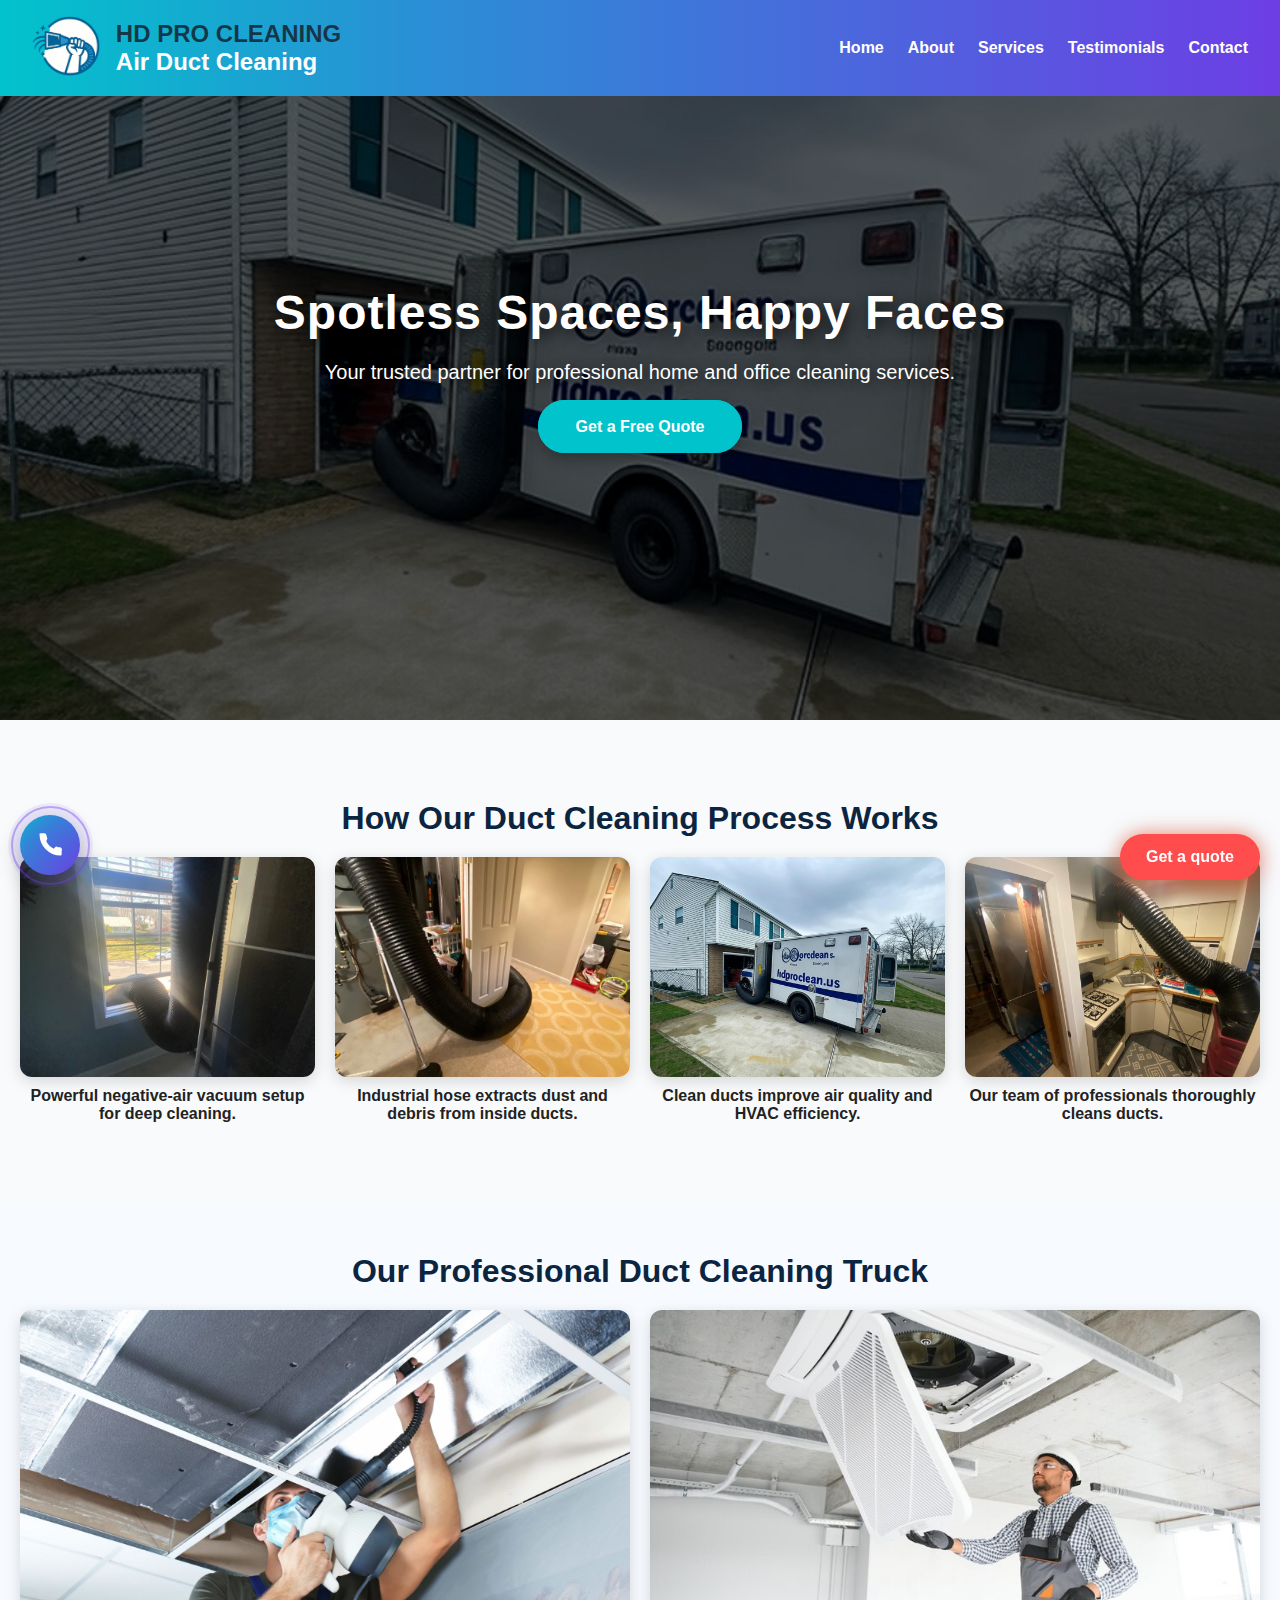
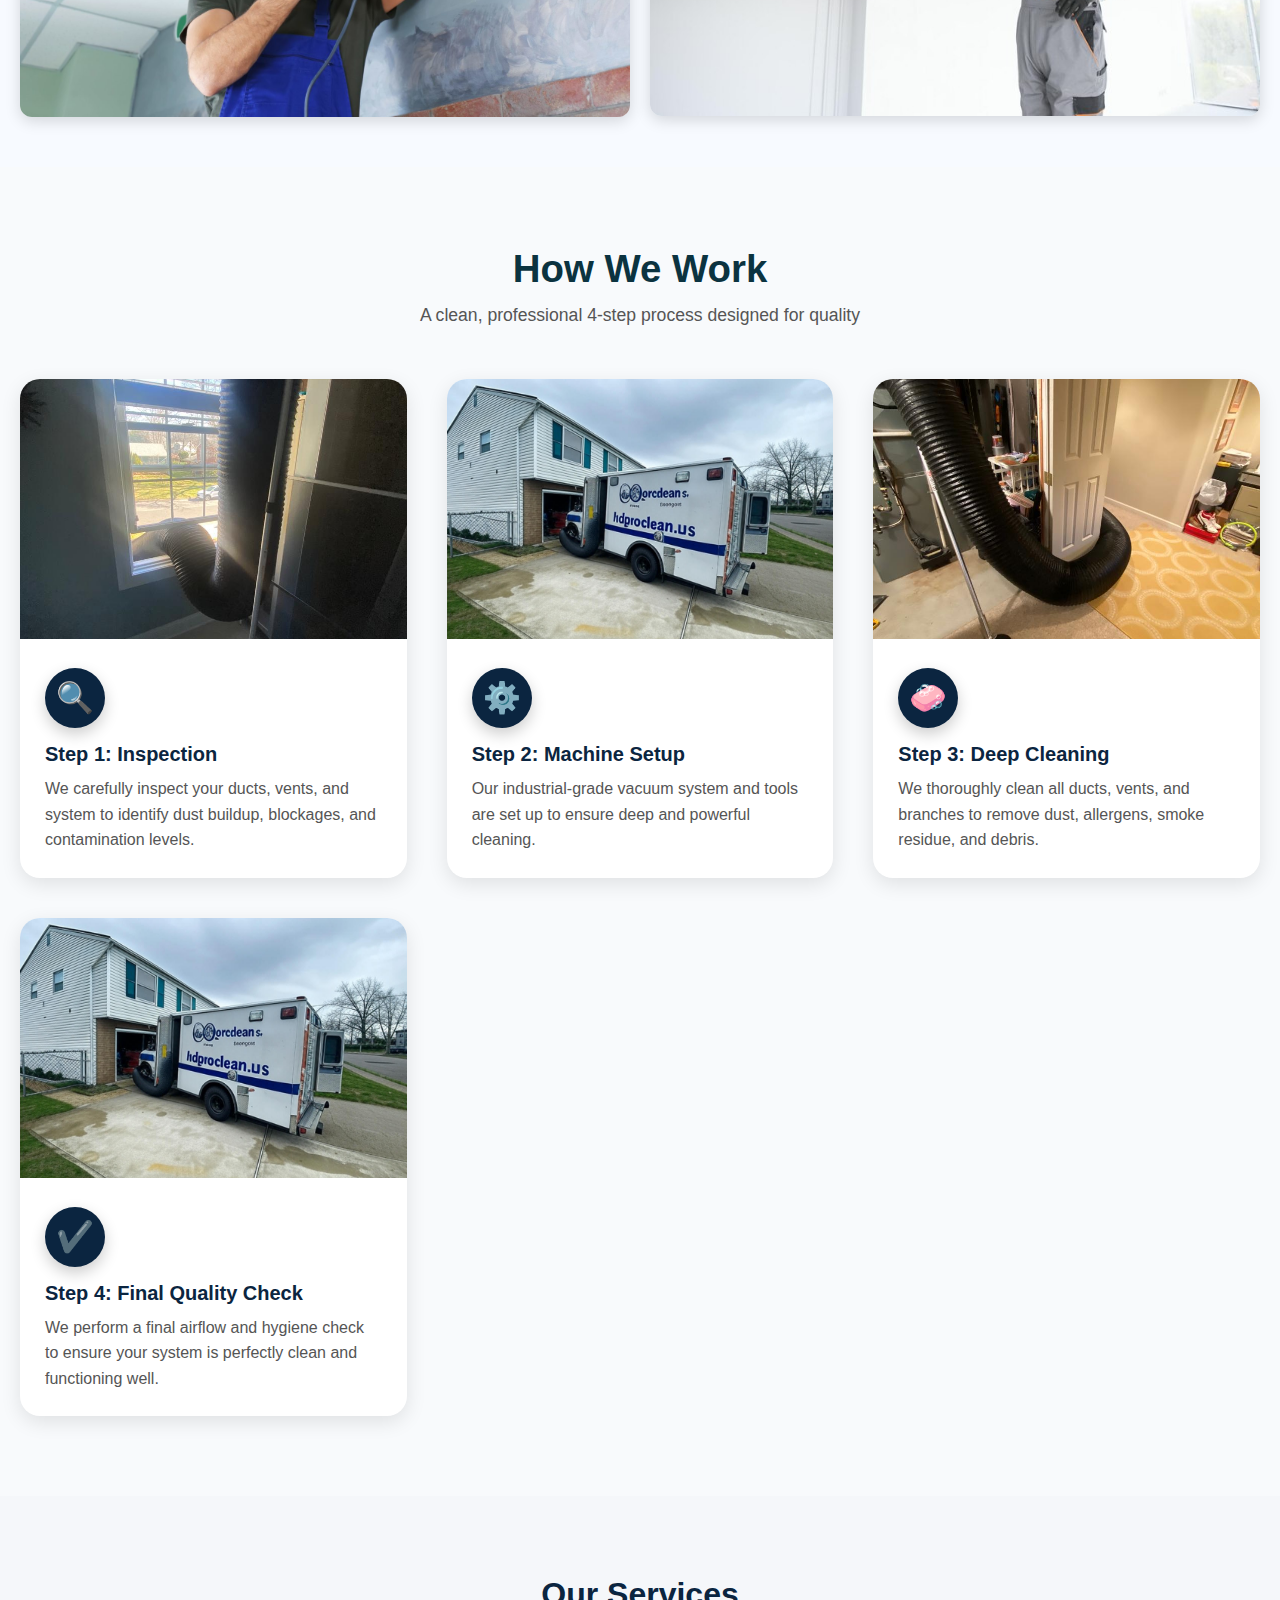
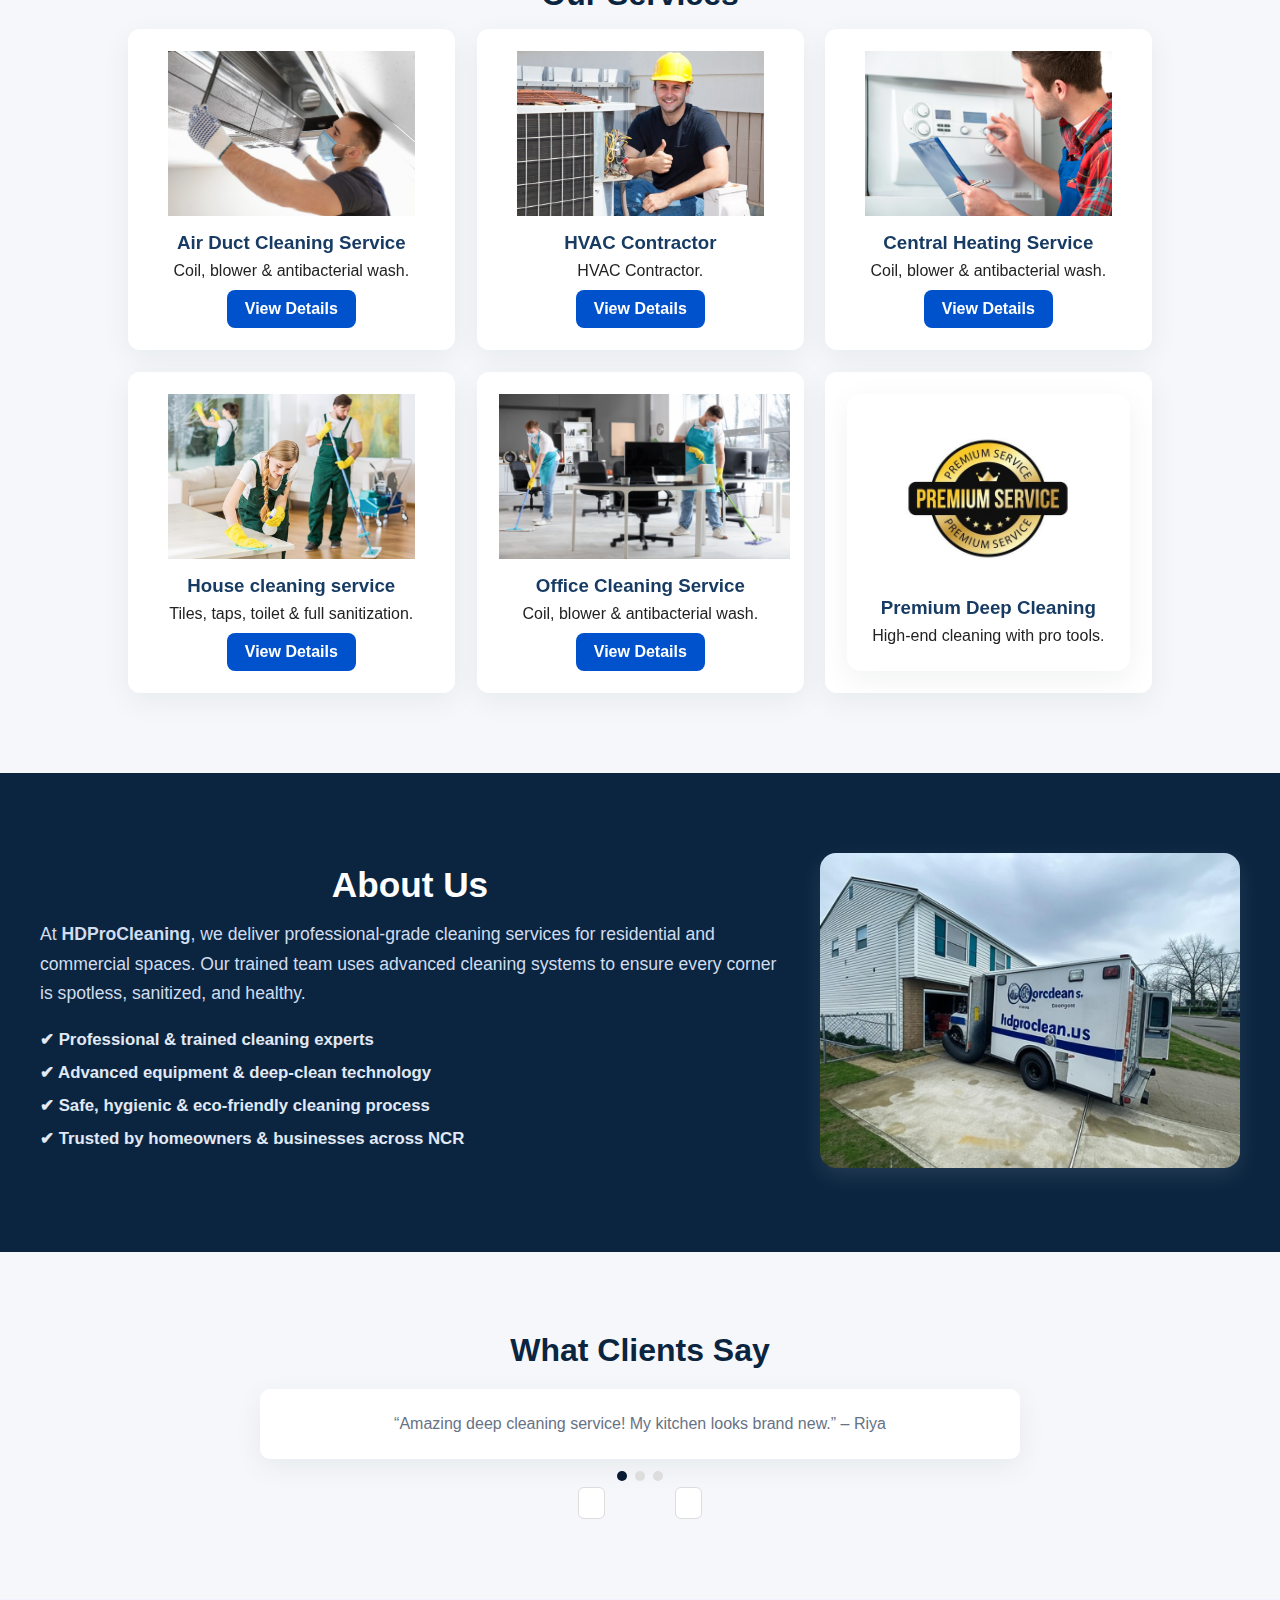
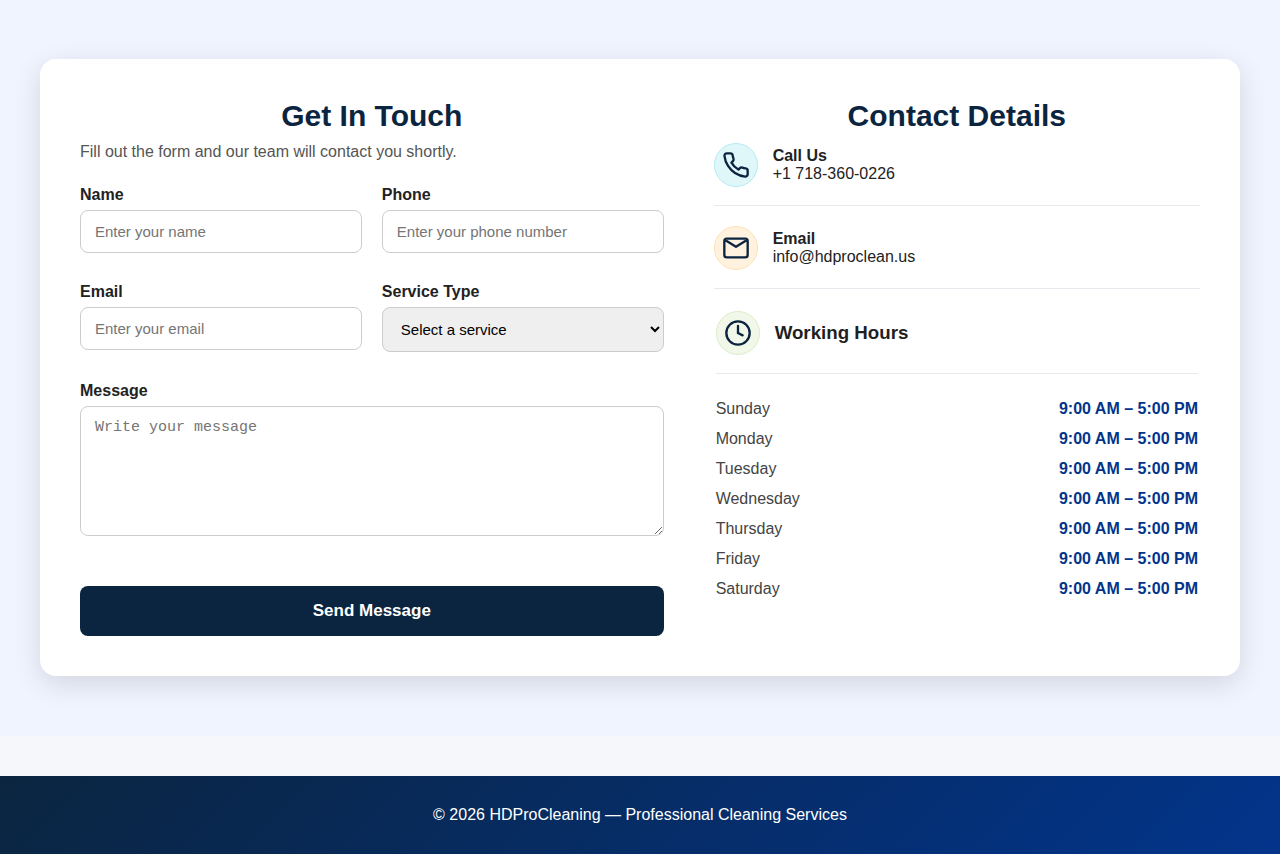
<file: index.html>
<!DOCTYPE html>
<html lang="en">

<head>
    <meta charset="UTF-8" />
    <meta name="viewport" content="width=device-width, initial-scale=1" />
    <meta http-equiv="X-UA-Compatible" content="ie=edge" />

    <title>HD Pro Cleaning — Professional Home & Office Cleaning Services</title>
    <meta name="description"
        content="HD Pro Cleaning provides expert home cleaning, kitchen deep cleaning, bathroom sanitization, office cleaning & AC deep cleaning services." />

    <link rel="manifest" href="/manifest.json">
    <meta name="theme-color" content="#01c3cc">


    <!-- Mobile SEO -->
    <meta name="viewport" content="width=device-width, initial-scale=1.0">

    <!--seo meta tags-->
    <meta name="robots" content="index, follow">
    <meta name="description"
        content="HDProCleaning offers trusted & affordable home cleaning, kitchen cleaning, office cleaning, and deep cleaning services. Book now for a spotless space!">

    <meta name="author" content="HDProCleaning" />
    <meta name="language" content="English">
    <meta name="revisit-after" content="7 days" />
    <meta name="rating" content="General" />
    <meta name="distribution" content="Global" />
    <meta name="google" content="notranslate" />
    <meta property="og:locale" content="en_US" />
    <meta property="og:site_name" content="HDProCleaning" />

    <!--google search engine Tags-->
    <link rel="canonical" href="https://hdproclean.us/" />

    <!--fevicon-->
    <link rel="icon" href="assets/icons/favicon.ico" type="image/x-icon">
    <link rel="apple-touch-icon" sizes="180x180" href="assets/icons/apple-touch-icon.png">
    <link rel="icon" type="image/png" sizes="32x32" href="assets/icons/favicon-32x32.png">
    <link rel="icon" type="image/png" sizes="16x16" href="assets/icons/favicon-16x16.png">
    <link rel="manifest" href="assets/icons/site.webmanifest">

    <!--google verifiacation-->
    <meta name="google-site-verification" content="WDt_8y_5IgOE7JyOP0HiM1KskRcXXgdrF5NeDbAFTu8" />
    <meta name="keywords"
        content="home cleaning, kitchen cleaning, bathroom sanitization, office cleaning, deep cleaning, AC cleaning, professional cleaning services" />
    <meta name="author" content="HDProCleaning" />


    <!-- OG Tags -->
    <meta property="og:title" content="HDProCleaning — Professional Cleaning Services">
    <meta property="og:description"
        content="Trusted & affordable home cleaning, kitchen cleaning, office cleaning, and deep cleaning services.">
    <meta property="og:type" content="website">
    <meta property="og:url" content="https://hdproclean.us/">
    <meta property="og:image" content="https://hdproclean.us/assets/logo/main_logo.png">
    <meta property="og:image:alt" content="HDProCleaning Logo">
    <meta property="og:image:type" content="image/png">
    <meta property="og:image:width" content="1200">
    <meta property="og:image:height" content="630">

    <!-- Twitter Tags -->
    <meta name="twitter:card" content="summary_large_image">
    <meta name="twitter:title" content="HDProCleaning — Professional Cleaning Services">
    <meta name="twitter:description"
        content="Trusted & affordable home cleaning, kitchen cleaning, office cleaning, and deep cleaning services.">
    <meta name="twitter:image" content="https://hdproclean.us/assets/logo/main_logo.png">
    <meta name="twitter:image:alt" content="HDProCleaning Logo">


    <!-- Canonical URL -->
    <link rel="canonical" href="https://hdproclean.us/">

    <!-- Favicon -->
    <link rel="icon" href="assets/icons/favicon.ico" type="image/x-icon">

    <!-- CSS -->
    <link rel="stylesheet" href="assets/css/style.css">
    <link rel="stylesheet" href="assets/css/modal.css">
    <link rel="stylesheet" href="assets/css/dark.css">

    <!-- Local Business schema -->
    <script type="application/ld+json">
    {
      "@context": "https://schema.org",
      "@type": "LocalBusiness",
      "name": "HDProCleaning",
      "image": "https://hdproclean.us/assets/logo/main_logo.png",
      "@id": "https://hdproclean.us/",
      "url": "https://hdproclean.us/",
      "telephone": "+1 718-360-0226",
      "address": {
        "@type": "PostalAddress",
        "streetAddress": "usa",
        "addressLocality": "usa",
        "addressRegion": "Your State",
        "postalCode": "000000",
        "addressCountry": "us"
      },
      "description": "Professional Air Duct Cleaning, HVAC Cleaning, Home Cleaning & Office Cleaning Services.",
      "geo": {
        "@type": "GeoCoordinates",
        "latitude": "0.0000",
        "longitude": "0.0000"
      },
      "openingHours": "Mo-Su 08:00-20:00"
    }
    </script>


    <!-- Icons -->
    <link rel="stylesheet" href="https://cdnjs.cloudflare.com/ajax/libs/font-awesome/6.4.0/css/all.min.css"
        integrity="sha512-iecdLmaskl7CVkqkXNQ/ZH/XLlvWZOJyj7Yy7tcenmpD1ypASozpmT/E0iPtmFIB46ZmdtAc9eNBvH0H/ZpiBw=="
        crossorigin="anonymous" referrerpolicy="no-referrer" />

    <!-- Updated Content Security Policy to allow Font Awesome icons -->
    <meta http-equiv="Content-Security-Policy" content="default-src 'self'; 
                       script-src 'self' 'unsafe-inline' https://cdnjs.cloudflare.com; 
                       style-src 'self' 'unsafe-inline' https://cdnjs.cloudflare.com; 
                       font-src 'self' https://cdnjs.cloudflare.com; 
                       img-src 'self' data:;">

</head>

<body>

    <!-- PRELOADER -->
    <div id="preloader">
        <div class="loader"></div>
    </div>

    <!-- NAVBAR -->
    <nav id="navbar">
        <!-- Left: Logo + Header/Subtext -->
        <div class="logo-header">
            <a href="#home" class="logo">
                <img src="/assets/logo/main_logo.png" alt="HDProCleaning Logo">
            </a>
            <div class="header-text">
                <h1>HD PRO CLEANING</h1>
                <p>Air Duct Cleaning</p>
            </div>
        </div>

        <!-- Navigation Links -->
        <ul class="nav-links">
            <li><a href="#home">Home</a></li>
            <li><a href="#about">About</a></li>
            <li><a href="#services">Services</a></li>
            <li><a href="#testimonials">Testimonials</a></li>
            <li><a href="#contact">Contact</a></li>
        </ul>

        <!-- Mobile Menu Icon -->
        <div id="mobileMenu" aria-label="Open Menu">☰</div>
    </nav>
    <!-- MOBILE NAVIGATION -->



    <!-- HERO -->
    <section id="home" class="hero">
        <div class="hero-content">
            <h1>Spotless Spaces, Happy Faces</h1>
            <p>Your trusted partner for professional home and office cleaning services.</p>
            <a href="#contact" class="hero-btn">Get a Free Quote</a>
            <!---
            <h1>Professional Home & Office Cleaning</h1>
            <p>Fast • Affordable • Trusted</p>-->
        </div>
    </section>

    <!-- HOW WE WORK SECTION -->
    <section class="work-process how-we-work">
        <h2>How Our Duct Cleaning Process Works</h2>

        <div class="work-grid">
            <div class="work-item">
                <img src="/assets/img/IMG-20251123-WA0028.jpg" alt="Duct cleaning setup">
                <p>Powerful negative-air vacuum setup for deep cleaning.</p>
            </div>

            <div class="work-item">
                <img src="/assets/img/IMG-20251123-WA0001.jpg" alt="Duct cleaning hose">
                <p>Industrial hose extracts dust and debris from inside ducts.</p>
            </div>

            <div class="work-item">
                <img src="/assets/img/image.jpg" alt="Clean air ducts">
                <p>Clean ducts improve air quality and HVAC efficiency.</p>
            </div>

            <div class="work-item">
                <img src="/assets/img/IMG-20251123-WA0023.jpg" alt="Duct cleaning">
                <p>Our team of professionals thoroughly cleans ducts.</p>
            </div>
        </div>
    </section>
    <!---
    <section class="how-we-work">
        <div class="step">
            <img src="/assets/img/IMG-20251123-WA0028.jpg" alt="">
            <h3>Step 1: Inspection</h3>
            <p>We inspect ducts thoroughly before cleaning.</p>
        </div>
    
        <div class="step">
            <img src="/assets/img/IMG-20251123-WA0022.jpg" alt="">
            <h3>Step 2: Setup</h3>
            <p>We attach our high-power vacuum system.</p>
        </div>
    
        <div class="step">
            <img src="/assets/img/IMG-20251123-WA0001.jpg" alt="">
            <h3>Step 3: Deep Cleaning</h3>
            <p>We clean all ducts for maximum airflow.</p>
        </div>
    </section> -->

    <!-- SERVICE VEHICLE SECTION -->
    <section class="service-vehicle">
        <h2>Our Professional Duct Cleaning Truck</h2>

        <div class="vehicle-grid">
            <img src="/assets/img/dirt2.jpg" alt="Dirty Ducts Doctors Truck">
            <img src="/assets/img/truck.jpg" alt="Duct cleaning truck side view">
        </div>
    </section>

    <!--- HOW WE WORK SECTION 
    <section class="how-we-work">
        <h2 class="section-title">How We Work</h2>
        <p class="section-subtitle">A simple, transparent and professional cleaning process</p>
    
        <div class="hww-container">
    
            // Step 1 
            <div class="hww-card">
                <img src="/assets/img/IMG-20251123-WA0028.jpg" alt="Inspection">
                <div class="hww-content">
                    <div class="hww-icon">🔍</div>
                    <h3>Step 1: Inspection</h3>
                    <p>We assess your duct system and identify dust, blockage and contamination to ensure the right cleaning
                        process.</p>
                </div>
            </div>
    
            // Step 2 
            <div class="hww-card">
                <img src="/assets/img/IMG-20251123-WA0022.jpg" alt="Setup">
                <div class="hww-content">
                    <div class="hww-icon">⚙️</div>
                    <h3>Step 2: Machine Setup</h3>
                    <p>Our high-powered vacuum and agitation tools are connected to the ducts for a deep and thorough
                        cleaning.</p>
                </div>
            </div>
    
            // Step 3 
            <div class="hww-card">
                <img src="/assets/img/IMG-20251123-WA0001.jpg" alt="Cleaning">
                <div class="hww-content">
                    <div class="hww-icon">🧼</div>
                    <h3>Step 3: Complete Duct Cleaning</h3>
                    <p>We remove dust, allergens and debris from every corner of your ducts to improve airflow and air
                        quality.</p>
                </div>
            </div>
    
        </div>
    </section> -->

    <!--how we work premium -->
    <section class="premium-hww">
        <h2 class="section-title">How We Work</h2>
        <p class="section-subtitle">A clean, professional 4-step process designed for quality</p>

        <div class="hww-container">

            <!-- Step 1 -->
            <div class="hww-card">
                <img src="/assets/img/IMG-20251123-WA0028.jpg" alt="Inspection">
                <div class="hww-content">
                    <div class="hww-icon-circle">🔍</div>
                    <h3>Step 1: Inspection</h3>
                    <p>We carefully inspect your ducts, vents, and system to identify dust buildup, blockages, and
                        contamination levels.</p>
                </div>
            </div>

            <!-- Step 2 -->
            <div class="hww-card">
                <img src="/assets/img/image.jpg" alt="Setup">
                <div class="hww-content">
                    <div class="hww-icon-circle">⚙️</div>
                    <h3>Step 2: Machine Setup</h3>
                    <p>Our industrial-grade vacuum system and tools are set up to ensure deep and powerful cleaning.</p>
                </div>
            </div>

            <!-- Step 3 -->
            <div class="hww-card">
                <img src="/assets/img/IMG-20251123-WA0001.jpg" alt="Deep Clean">
                <div class="hww-content">
                    <div class="hww-icon-circle">🧼</div>
                    <h3>Step 3: Deep Cleaning</h3>
                    <p>We thoroughly clean all ducts, vents, and branches to remove dust, allergens, smoke residue, and
                        debris.</p>
                </div>
            </div>

            <!-- Step 4 -->
            <div class="hww-card">
                <img src="/assets/img/image.jpg" alt="Final Check">
                <div class="hww-content">
                    <div class="hww-icon-circle">✔️</div>
                    <h3>Step 4: Final Quality Check</h3>
                    <p>We perform a final airflow and hygiene check to ensure your system is perfectly clean and
                        functioning
                        well.</p>
                </div>
            </div>

        </div>
    </section>


    <!-- SERVICES -->
    <section id="services" class="section">
        <h2>Our Services</h2>
        <div class="service-container">

            <!-- SERVICE CARD -->
            <div class="service-card">
                <img loading="lazy" src="/assets/img/air-duct-cleaning.jpg" alt="Air Duct Cleaning Service">
                <h3>Air Duct Cleaning Service</h3>
                <p>Coil, blower & antibacterial wash.</p>
                <button class="view-details" data-title="Air Duct Cleaning Service"
                    data-desc="Air duct cleaning includes coil cleaning, blower wash, antibacterial treatment, and drain cleaning.">
                    View Details
                </button>
            </div>

            <div class="service-card">
                <img loading="lazy" src="/assets/img/hvac-contractor.jpg" alt="HVAC Contractor">
                <h3>HVAC Contractor</h3>
                <p>HVAC Contractor.</p>
                <button class="view-details" data-title="HVAC Contractor"
                    data-desc="HVAC Contractor. Includes coil cleaning, blower wash, antibacterial treatment, and drain cleaning.">
                    View Details
                </button>
            </div>

            <div class="service-card">
                <img loading="lazy" src="/assets/img/central-heating-service.webp" alt="Central Heating Service">
                <h3>Central Heating Service</h3>
                <p>Coil, blower & antibacterial wash.</p>
                <button class="view-details" data-title="Central Heating Service"
                    data-desc="Includes dusting, vacuuming, mopping, and sanitization of workspaces and common areas.">
                    View Details
                </button>
            </div>

            <div class="service-card">
                <img loading="lazy" src="/assets/img/house-cleaning-service.jpg" alt="House Cleaning Service">
                <h3>House cleaning service</h3>
                <p>Tiles, taps, toilet & full sanitization.</p>
                <button class="view-details" data-title="House Cleaning Service"
                    data-desc="Includes tiles scrubbing, taps polishing, toilet sanitization, and full bathroom cleaning.">
                    View Details
                </button>
            </div>

            <div class="service-card">
                <img loading="lazy" src="/assets/img/office-cleaning-service.jpg" alt="Office Cleaning Service">
                <h3>Office Cleaning Service</h3>
                <p>Coil, blower & antibacterial wash.</p>
                <button class="view-details" data-title="Office Cleaning Service"
                    data-desc="Includes dusting, vacuuming, mopping, and sanitization of workspaces and common areas.">
                    View Details
                </button>
            </div>

            <!-- PREMIUM SERVICE CARD -->

            <div class="service-card premium-card">
                <div class="flip-inner">
                    <div class="flip-front">
                        <img src="/assets/img/premium.jpg" alt="">
                        <h3>Premium Deep Cleaning</h3>
                        <p>High-end cleaning with pro tools.</p>
                    </div>

                    <div class="flip-back">
                        <h3>Premium Deep Cleaning</h3>
                        <p>Includes full AC dismantle & jet wash.</p>
                        <button class="view-details" data-open-modal>Book Now</button>
                    </div>
                </div>
            </div>


        </div>
    </section>

    <!-- ABOUT -->
    <section id="about" class="about-section dark-about">
        <div class="about-container">

            <div class="about-content">
                <h2>About Us</h2>
                <p>
                    At <strong>HDProCleaning</strong>, we deliver professional-grade cleaning services for
                    residential and commercial spaces. Our trained team uses advanced cleaning
                    systems to ensure every corner is spotless, sanitized, and healthy.
                </p>

                <ul class="about-points">
                    <li>✔ Professional & trained cleaning experts</li>
                    <li>✔ Advanced equipment & deep-clean technology</li>
                    <li>✔ Safe, hygienic & eco-friendly cleaning process</li>
                    <li>✔ Trusted by homeowners & businesses across NCR</li>
                </ul>
            </div>

            <div class="about-image">
                <img src="/assets/img/image.jpg" alt="HDProCleaning Service Vehicle">
            </div>

        </div>
    </section>

    <!-- TESTIMONIALS -->
    <section id="testimonials" class="section">
        <h2>What Clients Say</h2>

        <div class="testimonial-wrap">
            <div class="testimonial-slider" id="testimonialSlider">
                <div class="slide active">“Amazing deep cleaning service! My kitchen looks brand new.” – Riya</div>
                <div class="slide">“Professional team, on time, and perfect work.” – Sameer</div>
                <div class="slide">“Affordable & high quality service. Highly recommended!” – Neha</div>
            </div>

            <div class="testimonial-controls">
                <button id="prevTest">‹</button>
                <div id="dots" class="dots"></div>
                <button id="nextTest">›</button>
            </div>
        </div>
    </section>

    <!-- CLIENTS 
    <section id="clients" class="section">
        <h2>Our Clients</h2>

        <div class="logo-carousel">
            <div class="logo-track">
                <img loading="lazy" src="assets/img/logo1.png" alt="Client Logo">
                <img loading="lazy" src="assets/img/logo2.png" alt="Client Logo">
                <img loading="lazy" src="assets/img/logo3.png" alt="Client Logo">
                <img loading="lazy" src="assets/img/logo4.png" alt="Client Logo">
                <img loading="lazy" src="assets/img/logo5.png" alt="Client Logo">
            </div>
        </div>
    </section>-->

    <!--form secion -->
    <section id="contact" class="contact-section light">
        <div class="contact-wrapper">

            <!-- Left: Form -->
            <div class="contact-form" id="contact">
                <h2>Get In Touch</h2>
                <p>Fill out the form and our team will contact you shortly.</p>

                <form method="POST" id="contactForm" action="/backened/config/db.php">
                    <input type="hidden" name="form_type" value="contact">

                    <!-- Row 1: Name + Phone -->
                    <div class="row-2">
                        <div class="input-group">
                            <label>Name</label>
                            <input type="text" name="name" placeholder="Enter your name" required>
                        </div>

                        <div class="input-group">
                            <label>Phone</label>
                            <input type="text" name="phone" placeholder="Enter your phone number" required>
                        </div>
                    </div>

                    <!-- Row 2: Email + Service -->
                    <div class="row-2">
                        <div class="input-group">
                            <label>Email</label>
                            <input type="email" name="email" placeholder="Enter your email">
                        </div>

                        <div class="input-group">
                            <label>Service Type</label>
                            <select name="serviceType" required>
                                <option value="">Select a service</option>
                                <option>Air Duct Cleaning</option>
                                <option>HVAC Service</option>
                                <option>Central Heating Service</option>
                                <option>House Cleaning Service</option>
                                <option>Office Cleaning Service</option>
                                <option>Others</option>
                            </select>
                        </div>
                    </div>

                    <!-- Message -->
                    <div class="input-group full">
                        <label>Message</label>
                        <textarea name="message" placeholder="Write your message"></textarea>
                    </div>

                    <button type="submit" class="submit-btn" id="contactSubmitBtn">
                        <span class="btn-text">Send Message</span>
                        <span class="btn-loader"></span>
                    </button>
                    <div id="contactSuccessMessage" class="success-msg"></div>
                </form>
            </div>


            <!-- Right: Contact Details -->
            <div class="contact-info">
                <h2>Contact Details</h2>

                <div class="info-box call">
                    <div class="icon-circle">
                        <svg viewBox="0 0 24 24" class="icon-svg">
                            <path d="M22 16.92v3a2 2 0 0 1-2.18 2 
                                     19.86 19.86 0 0 1-8.63-3.07 
                                     19.5 19.5 0 0 1-6-6 
                                     19.86 19.86 0 0 1-3.07-8.67 
                                     A2 2 0 0 1 4.15 2h3a2 2 0 0 1 2 
                                     1.72 12.53 12.53 0 0 0 .7 2.81 
                                     2 2 0 0 1-.45 2.11L8.09 9.91
                                     a16 16 0 0 0 6 6l1.27-1.27
                                     a2 2 0 0 1 2.11-.45 
                                     12.53 12.53 0 0 0 2.81.7 
                                     A2 2 0 0 1 22 16.92z" fill="none" stroke="currentColor" stroke-width="2"
                                stroke-linecap="round" stroke-linejoin="round" />
                        </svg>
                    </div>
                    <div>
                        <h4>Call Us</h4>
                        <p>+1 718-360-0226</p>
                    </div>
                </div>


                <div class="info-box email">
                    <div class="icon-circle">
                        <svg viewBox="0 0 24 24" class="icon-svg">
                            <path d="M20 4H4a2 2 0 0 0-2 2v12a2 2 0 0 0 2 
                                     2h16a2 2 0 0 0 2-2V6a2 2 0 0 0-2-2zm0 
                                     2l-8 5-8-5" fill="none" stroke="currentColor" stroke-width="2"
                                stroke-linecap="round" stroke-linejoin="round" />
                        </svg>
                    </div>
                    <div>
                        <h4>Email</h4>
                        <p>info@hdproclean.us</p>
                    </div>
                </div>

                <!-- Working Hours -->
                <div id="info-box" class="hours-section">
                    <div class="info-box">
                        <div class="icon-circle">
                            <svg viewBox="0 0 24 24" class="icon-svg">
                                <circle cx="12" cy="12" r="10" fill="none" stroke="currentColor" stroke-width="2" />
                                <line x1="12" y1="6" x2="12" y2="12" stroke="currentColor" stroke-width="2"
                                    stroke-linecap="round" />
                                <line x1="12" y1="12" x2="16" y2="14" stroke="currentColor" stroke-width="2"
                                    stroke-linecap="round" />
                            </svg>
                        </div>

                        <h3>Working Hours</h3>
                    </div>

                    <div class="hours-box">
                        <ul>
                            <li><span>Sunday</span><strong>9:00 AM – 5:00 PM</strong></li>
                            <li><span>Monday</span><strong>9:00 AM – 5:00 PM</strong></li>
                            <li><span>Tuesday</span><strong>9:00 AM – 5:00 PM</strong></li>
                            <li><span>Wednesday</span><strong>9:00 AM – 5:00 PM</strong></li>
                            <li><span>Thursday</span><strong>9:00 AM – 5:00 PM</strong></li>
                            <li><span>Friday</span><strong>9:00 AM – 5:00 PM</strong></li>
                            <li><span>Saturday</span><strong>9:00 AM – 5:00 PM</strong></li>
                        </ul>
                        <!-- Call Us 
                        <div class="hours-contact">
                            <p><strong>Call Us:</strong></p>
                            <a href="tel:+17183600226" class="phone-number">+1 718-360-0226</a>
                        </div>-->
                    </div>
                </div>
            </div>
        </div>
    </section>

    <!-- FOOTER -->
    <footer class="site-footer">
        <p>© <span id="year"></span> HDProCleaning — Professional Cleaning Services</p>
    </footer>


    <!-- BOOK NOW BUTTON -->
    <a href="#contact" id="contact" class="book-now">Get a quote</a>

    <!-- CALL BUTTON -->
    <a href="tel:+1 718-360-0226" class="floating-call" aria-label="Call Us">
        <svg viewBox="0 0 24 24" class="call-icon">
            <path
                d="M22 17v3a1 1 0 0 1-1.1 1A18 18 0 0 1 3 3.1 1 1 0 0 1 4 2h3a2 2 0 0 1 2 1.7c.1.8.3 1.6.6 2.3a1 1 0 0 1-.2 1.2L8.8 8.8a14 14 0 0 0 6.4 6.4l1.6-1.6a1 1 0 0 1 1.2-.2c.7.3 1.5.5 2.3.6A2 2 0 0 1 22 17z" />
        </svg>
    </a>


    <!-- SERVICE MODAL (Single modal reused for all cards) -->
    <div id="serviceModal" class="modal">
        <div class="modal-content">
            <span class="modal-close">&times;</span>
            <h2 id="modalTitle"></h2>
            <p id="modalDesc"></p>
            <a href="#" class="modal-btn">Book This Service</a>
        </div>
    </div>

    <!-- BOOKING POPUP -->
    <div id="bookingPopup" class="popup-overlay">
        <div class="popup-box">
            <span class="popup-close" id="closeBooking">&times;</span>
            <h2>Book a Service</h2>
            <form id="bookingForm" method="POST">
                <input type="hidden" name="form_type" value="booking">

                <div class="form-group">
                    <label for="serviceType">Service Type</label>
                    <input type="text" id="serviceType" name="serviceType" readonly required>
                </div>
                <div class="form-group">
                    <label for="name">Your Name</label>
                    <input type="text" id="name" name="name" placeholder="Enter your name" required>
                </div>
                <div class="form-group">
                    <label for="phone">Phone Number</label>
                    <input type="text" id="phone" name="phone" placeholder="Enter phone number" required>
                </div>
                <div class="form-group">
                    <label for="email">Email (Optional)</label>
                    <input type="email" id="email" name="email" placeholder="Enter email">
                </div>
                <div class="form-group">
                    <label for="message">Additional Details</label>
                    <textarea id="message" name="message" placeholder="Service details..." rows="4"></textarea>
                </div>
                <button type="submit" class="popup-btn" id="bookingSubmitBtn">
                    <span class="btn-text">Confirm Booking</span>
                    <span class="btn-loader"></span>
                </button>

            </form>
        </div>
    </div>


    <!-- SUCCESS POPUP -->
    <div id="successPopup" class="success-overlay">
        <div class="success-box">
            <div class="success-icon">✔</div>
            <h3>Booking Successful!</h3>
            <p>We will contact you shortly.</p>
        </div>
    </div>

    <!-- JS -->

    <!-- Then load custom script -->
    <script src="assets/js/main.js"></script>
    <script src="assets/js/modal.js"></script>
    <script src="assets/js/form_select.js"></script>


</body>

</html>
</file>
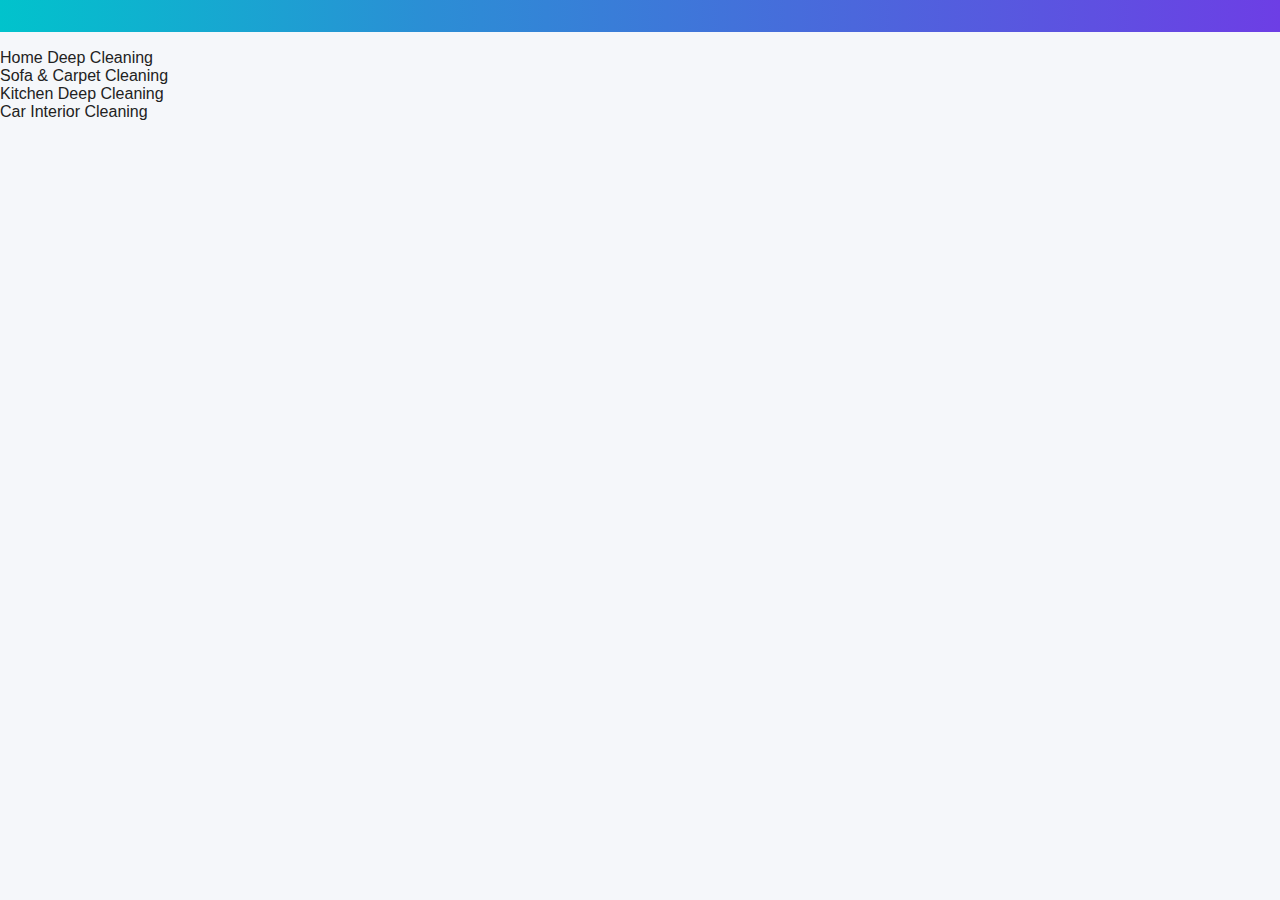
<file: services.html>
<!DOCTYPE html>
<html lang="en">

<head>
    <meta charset="UTF-8">
    <meta name="viewport" content="width=device-width, initial-scale=1.0">
    <title>Services — HDProClean</title>
    <link rel="stylesheet" href="assets/css/style.css">
</head>

<body>

    <div id="navbar"></div>

    <section class="page">
        <h2>Our Services</h2>
        <ul class="service-list">
            <li>Home Deep Cleaning</li>
            <li>Sofa & Carpet Cleaning</li>
            <li>Kitchen Deep Cleaning</li>
            <li>Car Interior Cleaning</li>
        </ul>
    </section>

    <div id="footer"></div>

    <script src="assets/js/main.js"></script>
</body>

</html>
</file>
<file: assets/css/modal.css>
/* POPUPS & MODAL BASE */
.modal,
.popup-overlay,
.success-overlay {
    display: none;
    position: fixed;
    inset: 0;
    background: rgba(0, 0, 0, 0.65);
    justify-content: center;
    align-items: center;
    z-index: 999999;
    opacity: 0;
    pointer-events: none;
    transition: opacity 0.3s ease;
}

.modal.show,
.popup-overlay.show,
.success-overlay.show {
    display: flex;
    opacity: 1;
    pointer-events: auto;
}

/* SERVICE MODAL: zoom + fade */
.modal-content {
    background: #fff;
    padding: 2rem;
    border-radius: 12px;
    max-width: 450px;
    width: 90%;
    text-align: center;
    position: relative;
    transform: scale(0.8);
    opacity: 0;
    transition: transform 0.3s ease, opacity 0.3s ease;
}

.modal.show .modal-content {
    transform: scale(1);
    opacity: 1;
}

/* BOOKING POPUP: slide-in from bottom + fade */
.popup-box {
    background: #fff;
    padding: 2rem;
    border-radius: 12px;
    max-width: 500px;
    width: 90%;
    text-align: left;
    position: relative;
    box-shadow: 0 10px 25px rgba(0, 0, 0, 0.2);
    transform: translateY(50px);
    /* start below */
    opacity: 0;
    transition: transform 0.4s ease, opacity 0.4s ease;
}

.popup-overlay.show .popup-box {
    transform: translateY(0);
    opacity: 1;
}

/* SUCCESS POPUP: slide-in from top + fade */
.success-box {
    background: #fff;
    padding: 2rem;
    border-radius: 12px;
    max-width: 400px;
    width: 90%;
    text-align: center;
    position: relative;
    transform: translateY(-50px);
    /* start above */
    opacity: 0;
    transition: transform 0.4s ease, opacity 0.4s ease;
}

.success-overlay.show .success-box {
    transform: translateY(0);
    opacity: 1;
}

/* Close buttons */
.modal-close,
.popup-close {
    position: absolute;
    top: 12px;
    right: 15px;
    font-size: 28px;
    cursor: pointer;
}

/* Headings */
h2 {
    text-align: center;
    margin-bottom: 1rem;
    color: #0b2540;
}

/* Form styling */
.form-group {
    margin-bottom: 1rem;
}

.form-group label {
    display: block;
    margin-bottom: 0.3rem;
    font-weight: 600;
    color: #333;
}

.form-group input,
.form-group textarea {
    width: 100%;
    padding: 0.6rem 0.8rem;
    border: 1px solid #ccc;
    border-radius: 8px;
    font-size: 0.95rem;
    transition: border 0.3s ease, box-shadow 0.3s ease;
}

.form-group input:focus,
.form-group textarea:focus {
    outline: none;
    border-color: #0b2540;
    box-shadow: 0 0 5px rgba(11, 37, 64, 0.3);
}

/* Buttons */
.modal-btn,
.popup-btn,
button {
    display: inline-block;
    margin-top: 1rem;
    padding: 0.7rem 1.5rem;
    background: #0b2540;
    color: #fff;
    border-radius: 8px;
    border: none;
    font-size: 1rem;
    cursor: pointer;
    text-decoration: none;
    transition: all 0.3s ease;
}

.modal-btn:hover,
.popup-btn:hover,
button:hover {
    background: #09203a;
}

/* Success icon */
.success-icon {
    font-size: 40px;
    color: green;
    margin-bottom: 1rem;
}

/* Scroll lock */
body.popup-open {
    overflow: hidden;
}
/* Button with loading spinner */

.popup-btn {
    position: relative;
    display: inline-flex;
    align-items: center;
    justify-content: center;
    gap: 8px;
    transition: 0.3s ease;
}

.btn-loader {
    display: none;
    width: 18px;
    height: 18px;
    border: 3px solid #fff;
    border-top-color: transparent;
    border-radius: 50%;
    animation: spin 0.8s linear infinite;
}

.loading .btn-text {
    opacity: 0;
}

.loading .btn-loader {
    display: inline-block;
}

@keyframes spin {
    from {
        transform: rotate(0deg);
    }

    to {
        transform: rotate(360deg);
    }
}
</file>
<file: assets/css/dark.css>
.dark-about {
    background: #0b2540;
    /* your dark theme color */
    color: #d7e3f4;
    padding: 80px 20px;
}

.dark-about h2 {
    color: #ffffff;
}

.dark-about p {
    color: #d1ddef;
}

.dark-about .about-points li {
    color: #e0e9f5;
}

.dark-about .about-container {
    display: flex;
    align-items: center;
    justify-content: space-between;
    gap: 40px;
    max-width: 1200px;
    margin: auto;
    flex-wrap: wrap;
}

.dark-about .about-image img {
    width: 100%;
    max-width: 420px;
    border-radius: 16px;
    object-fit: cover;
    box-shadow: 0 8px 22px rgba(255, 255, 255, 0.10);
}


/*how we work process*/
/* Section Styling */
.how-we-work {
    padding: 80px 20px;
    background: #f8fafc;
    text-align: center;
}

.section-title {
    font-size: 2.4rem;
    font-weight: 700;
    margin-bottom: 10px;
    color: #0b2540;
}

.section-subtitle {
    font-size: 1.1rem;
    color: #555;
    margin-bottom: 50px;
}

/* Container */
.hww-container {
    display: grid;
    grid-template-columns: repeat(auto-fit, minmax(280px, 1fr));
    gap: 35px;
    max-width: 1200px;
    margin: auto;
}

/* Card */
.hww-card {
    background: #ffffff;
    border-radius: 18px;
    overflow: hidden;
    box-shadow: 0 6px 20px rgba(0, 0, 0, 0.10);
    transition: 0.3s;
}

.hww-card:hover {
    transform: translateY(-6px);
    box-shadow: 0 10px 28px rgba(0, 0, 0, 0.15);
}

/* Image Styling */
.hww-card img {
    width: 100%;
    height: 220px;
    object-fit: cover;
}

/* Content */
.hww-content {
    padding: 25px;
    text-align: left;
}

.hww-icon {
    font-size: 2rem;
    margin-bottom: 10px;
}

.hww-card h3 {
    font-size: 1.25rem;
    margin-bottom: 10px;
    font-weight: 700;
    color: #0b2540;
}

.hww-card p {
    color: #666;
    line-height: 1.6;
}

/* premium */
.premium-hww {
    padding: 80px 20px;
    background: #f8fafc;
    text-align: center;
}

.premium-hww .section-title {
    font-size: 2.4rem;
    font-weight: 700;
    margin-bottom: 10px;
    color: #0b3340;
}

.premium-hww .section-subtitle {
    font-size: 1.1rem;
    color: #555;
    margin-bottom: 50px;
}

/* Grid Layout */
.premium-hww .hww-container {
    display: grid;
    grid-template-columns: repeat(auto-fit, minmax(300px, 1fr));
    gap: 40px;
    max-width: 1400px;
    margin: auto;
}

/* Cards */
.premium-hww .hww-card {
    background: #ffffff;
    border-radius: 20px;
    overflow: hidden;
    box-shadow: 0 6px 20px rgba(0, 0, 0, 0.10);
    transition: 0.3s;
}

.premium-hww .hww-card:hover {
    transform: translateY(-6px);
    box-shadow: 0 12px 28px rgba(0, 0, 0, 0.18);
}

/* Images */
.premium-hww .hww-card img {
    width: 100%;
    height: 260px;
    object-fit: cover;
}

/* Content */
.premium-hww .hww-content {
    padding: 25px;
    text-align: left;
}

/* Circular Icons */
.hww-icon-circle {
    width: 60px;
    height: 60px;
    background: #0b2540;
    color: #ffffff;
    border-radius: 50%;
    display: flex;
    align-items: center;
    justify-content: center;
    font-size: 1.9rem;
    margin-bottom: 15px;
    box-shadow: 0 6px 15px rgba(0, 0, 0, 0.2);
}

.premium-hww h3 {
    font-size: 1.25rem;
    margin-bottom: 10px;
    font-weight: 700;
    color: #0b2540;
}

.premium-hww p {
    color: #555;
    line-height: 1.6;
}

/* contact section */
.contact-section.light {
    background: #f7faff;
    padding: 60px 0;
}

.contact-wrapper {
    max-width: 1200px;
    margin: auto;
    display: grid;
    grid-template-columns: 1.2fr 1fr;
    gap: 50px;
}

.contact-form h2,
.contact-info h2 {
    margin-bottom: 10px;
    font-size: 30px;
}

.contact-form p {
    margin-bottom: 25px;
    color: #555;
}

.row-2 {
    display: grid;
    grid-template-columns: 1fr 1fr;
    gap: 20px;
}

.input-group {
    display: flex;
    flex-direction: column;
}

.input-group label {
    font-weight: 600;
    margin-bottom: 6px;
}

.input-group input,
.input-group select,
.input-group textarea {
    padding: 12px 14px;
    border-radius: 8px;
    border: 1px solid #ccc;
    font-size: 15px;
}

.full textarea {
    height: 130px;
}

.submit-btn {
    margin-top: 20px;
    width: 100%;
    padding: 15px;
    background: #0b2540;
    color: #fff;
    border: 0;
    border-radius: 8px;
    font-size: 17px;
    font-weight: 600;
    cursor: pointer;
}

.contact-info .info-box {
    display: flex;
    align-items: center;
    gap: 15px;
    margin-bottom: 20px;
}

.contact-info img {
    width: 25px;
}


/* Responsive */
@media (max-width: 900px) {
    .contact-wrapper {
        grid-template-columns: 1fr;
    }

    .row-2 {
        grid-template-columns: 1fr;
    }
}

/* hours section */
.hours-section {
    margin-top: 2px;
    
        padding: 2px 2px;
        color: #1f1f1f;
        text-align: center;
}
.hours-box ul li strong {
    color: #02348b;
}

.hours-box ul li strong.diff {
    color: #ffcc40;
}

.hours-box ul {
    list-style: none;
    padding: 0;
}

.hours-box li {
    display: flex;
    justify-content: space-between;
    padding: 6px 0;
    color: #444;
}

.hours-contact .phone-number {
    color: #0b2540;
    font-weight: 700;
}
.hours-contact .phone-number {
    font-size: 1.2rem;
    font-weight: 700;
    color: #4db8ff;
    text-decoration: none;
}

/* Card Background for Contact Section */
.contact-section.light {
    background: #f0f4ff;
    /* light blue background */
    padding: 60px 0;
}

.contact-wrapper {
    background: #ffffff;
    padding: 40px;
    border-radius: 16px;
    box-shadow: 0 8px 28px rgba(0, 0, 0, 0.12);
}

/* On mobile, reduce padding for better fit */
@media (max-width: 900px) {
    .contact-wrapper {
        padding: 25px;
    }
}
/* Border lines inside contact info */
.contact-info .info-box {
    padding-bottom: 18px;
    border-bottom: 1px solid #e6e9ee;
}

.contact-info .info-box:last-child {
    border-bottom: none;
}
/* Circle background for icons */



.contact-form .input-group {
    padding-bottom: 15px;
    margin-bottom: 15px;
}

.contact-form .input-group:last-child {
    border-bottom: none;
}
/* Circle wrapper for icons */
/* Circle wrapper for icons */
.icon-circle {
    width: 44px;
    height: 44px;
    border-radius: 50%;
    display: flex;
    align-items: center;
    justify-content: center;
    flex-shrink: 0;
    border: 1px solid transparent;
    /* default, will override per type */
}

/* Icon sizes */
.icon-circle img {
    width: 22px;
    height: 22px;
    display: block;
}

/* Specific colors for each type */
.info-box.call .icon-circle {
    background: #e0f7fa;
    /* soft cyan */
    border-color: #b2ebf2;
}

.info-box.email .icon-circle {
    background: #fff3e0;
    /* soft orange */
    border-color: #ffe0b2;
}

.hours-section .info-box .icon-circle {
    background: #f1f8e9;
    /* soft green */
    border-color: #dcedc8;
}
</file>
<file: assets/css/style.css>
/* RESET */
* {
    margin: 0;
    padding: 0;
    box-sizing: border-box;
}

/* GLOBAL */
:root {
    --nav-bg: #081b33;
    --nav-bg-shrink: #07192b;
    --accent: #ff4d4d;
    --muted: #677285;
}

body {
    font-family: Arial, sans-serif;
    background: #f5f7fa;
    color: #222;
    scroll-behavior: smooth;
}

/* PRELOADER */
#preloader {
    position: fixed;
    inset: 0;
    background: var(--nav-bg);
    display: flex;
    align-items: center;
    justify-content: center;
    z-index: 2500;
}

.loader {
    width: 60px;
    height: 60px;
    border: 6px solid #fff;
    border-top-color: transparent;
    border-radius: 50%;
    animation: spin 1s linear infinite;
}

@keyframes spin {
    to {
        transform: rotate(360deg);
    }
}

/* NAVBAR */
#navbar {
    display: flex;
    align-items: center;
    justify-content: space-between;
    /* ensures left and right are at ends */
    padding: 1rem 2rem;
    background: linear-gradient(90deg, #01c3cc, #2b8ed5, #4b67dc, #6d3ee5);
    color: #fff;
    position: fixed;
    top: 0;
    left: 0;
    right: 0;
    z-index: 1200;
    transition: padding 0.4s ease, background 0.4s ease;
}

/* Shrink Effect */
#navbar.shrink {
    padding: 0.4rem 2rem;
    /* Smaller padding when scrolled 
    background: linear-gradient(90deg, #01c3cc, #2b8ed5, #4b67dc, #6d3ee5);*/
}

/* Logo + Header Container */
.logo-header {
    display: flex;
    align-items: center;
    gap: 1rem;
}

/* Logo */
.logo img {
    height: 60px;
    width: auto;
    transition: transform 0.3s ease;
}

.logo img:hover {
    transform: scale(1.2);
}

/* Header Text */
.header-text h1 {
    margin: 0;
    font-size: 1.5rem;
    font-weight: 700;
    color: #151d2ad1;
    /* Updated color */
}

.header-text p {
    margin: 0;
    font-size: 1.5rem;
    font-weight: 700;
    color: #fefefe;
    /* Subtitle can stay white for contrast */
}

/* Nav Links */
.nav-links {
    list-style: none;
    display: flex;
    gap: 1.5rem;
}

.nav-links a {
    color: #fff;
    text-decoration: none;
    font-weight: 600;
    transition: opacity 0.2s ease;
}

.nav-links a:hover {
    opacity: 0.7;
}

/* Mobile menu */
#mobileMenu {
    display: none;
    font-size: 1.6rem;
    cursor: pointer;
    order: 2;
    /* Ensures it stays on the right side in flex */
}

/* Responsive */
@media screen and (max-width: 768px) {
    #navbar {
        flex-wrap: wrap;
        /* Allow items to wrap */
    }

    .nav-links {
        flex-direction: column;
        display: none;
        width: 100%;
        gap: 1rem;
        margin-top: 0.5rem;
        order: 3;
        /* Below logo-header */
    }

    #mobileMenu {
        display: block;
        margin-left: auto;
        /* Push it to the far right */
    }

    .logo-header {
        order: 1;
        /* Keep logo + header first */
    }
}

.nav-links.active {
    display: flex;
}


/* HERO */
.hero {
    position: relative;
    height: 80vh;
    background: url('/assets/img/image.jpg') center/cover no-repeat;
    display: flex;
    align-items: center;
    justify-content: center;
    text-align: center;
    padding: 0 20px;
    overflow: hidden;
}

/* Darker overlay for maximum contrast */
.hero::after {
    content: "";
    position: absolute;
    inset: 0;
    background: rgba(0, 0, 0, 0.65);
    /* Darker semi-transparent layer */
    z-index: 1;
}

/* Hero content */
.hero-content {
    position: relative;
    z-index: 2;
    /* Ensure text is above overlay */
    color: #ffffff;
    max-width: 900px;
    animation: fadeUp 1s ease forwards;
}

/* Fade-up animation */
@keyframes fadeUp {
    0% {
        opacity: 0;
        transform: translateY(30px);
    }

    100% {
        opacity: 1;
        transform: translateY(0);
    }
}

/* Heading */
.hero-content h1 {
    font-size: 3rem;
    font-weight: 800;
    margin-bottom: 15px;
    text-shadow: 3px 3px 15px rgba(0, 0, 0, 0.7);
    /* Stronger shadow for clarity */
    line-height: 1.2;
    letter-spacing: 1px;
}

/* Paragraph */
.hero-content p {
    font-size: 1.25rem;
    margin-bottom: 30px;
    text-shadow: 2px 2px 12px rgba(0, 0, 0, 0.6);
    /* Shadow improves readability */
    line-height: 1.6;
}

/* Button */
.hero-btn {
    background: #01c3cc;
    color: #fff;
    padding: 16px 36px;
    border-radius: 50px;
    font-weight: 700;
    text-decoration: none;
    border: 2px solid #01c3cc;
    transition: all 0.3s ease;
    box-shadow: 0 6px 15px rgba(0, 0, 0, 0.3);
    /* subtle shadow for depth */
}

.hero-btn:hover {
    background: #ffffff;
    color: #01c3cc;
    transform: translateY(-3px) scale(1.05);
}

/* Responsive adjustments */
@media screen and (max-width: 768px) {
    .hero-content h1 {
        font-size: 2rem;
    }

    .hero-content p {
        font-size: 1rem;
    }

    .hero-btn {
        padding: 12px 28px;
        font-size: 0.95rem;
    }
}

/* SECTIONS */
.section {
    padding: 80px 10%;
}

h2 {
    text-align: center;
    color: var(--nav-bg);
    font-size: 2rem;
    margin-bottom: 12px;
}

.content-center {
    max-width: 820px;
    margin: 0 auto;
    text-align: center;
    color: var(--muted);
    line-height: 1.6;
}

/* SERVICES */
.service-container {
    display: grid;
    grid-template-columns: repeat(auto-fit, minmax(260px, 1fr));
    gap: 22px;
    margin-top: 2px;
}

.service-card * {
    position: relative;
    z-index: 1;
}

.service-card {
    position: relative;
    overflow: hidden;
    background: #fff;
    border-radius: 12px;
    padding: 22px;
    box-shadow: 0 8px 30px rgba(12, 30, 52, 0.06);
    text-align: center;
    will-change: transform, opacity;
    transition: transform .30s ease, box-shadow .25s ease, background .25s ease;
}

/* HOVER EFFECT */
.service-card:hover {
    transform: translateY(-6px);
    background: #f0f6ff;
    box-shadow: 0 12px 35px rgba(12, 30, 52, 0.12);
}

.service-card::before {
    content: "";
    position: absolute;
    inset: 0;
    border-radius: inherit;
    padding: 2px;
    background: linear-gradient(120deg, #0052cc, #0b2540, #0052cc);
    background-size: 300% 300%;
    animation: borderMove 4s linear infinite;

    mask:
        linear-gradient(#fff 0 0) content-box,
        linear-gradient(#fff 0 0);
    mask-composite: exclude;
    -webkit-mask-composite: xor;

    opacity: 0;
    transition: opacity .35s ease;

    z-index: 0;
    /* keep border behind button */
}

.service-card:hover::before {
    opacity: 1;
}


.service-card img {
    height: 165px;
    margin-bottom: 12px;
}

.service-card h3 {
    color: #173b63;
    margin-bottom: 8px;
}

/* SERVICE BUTTON REFINED */
.service-card .view-details {
    display: inline-block;
    margin-top: 10px;
    padding: 10px 18px;
    background: #0052cc;
    color: #fff;
    font-weight: 600;
    border: none;
    border-radius: 8px;
    cursor: pointer;
    transition: .25s ease;
}

.service-card .view-details:hover {
    background: #06386e;
    transform: translateY(-2px);
}

.service-card .view-details:active {
    transform: scale(0.98);
}

/* about section */
.about-section {
    padding: 80px 20px;
    background: #ffffff;
}

.about-container {
    display: flex;
    align-items: center;
    justify-content: space-between;
    gap: 40px;
    max-width: 1200px;
    margin: auto;
    flex-wrap: wrap;
}

.about-content {
    flex: 1;
    min-width: 300px;
}

.about-content h2 {
    font-size: 2.2rem;
    font-weight: 700;
    margin-bottom: 15px;
    color: #0b2540;
}

.about-content p {
    font-size: 1.1rem;
    line-height: 1.7;
    color: #555;
    margin-bottom: 20px;
}

.about-points {
    list-style: none;
    padding: 0;
    margin: 0;
}

.about-points li {
    font-size: 1.05rem;
    margin-bottom: 12px;
    color: #0b2540;
    font-weight: 600;
}

.about-image img {
    width: 100%;
    max-width: 420px;
    border-radius: 16px;
    object-fit: cover;
    box-shadow: 0 8px 22px rgba(0, 0, 0, 0.15);
}

/* TESTIMONIALS */
.testimonial-wrap {
    max-width: 760px;
    margin: 20px auto 0;
    text-align: center;
}

.testimonial-slider {
    min-height: 70px;
    display: flex;
    align-items: center;
    justify-content: center;
    padding: 22px;
    background: #fff;
    border-radius: 10px;
    box-shadow: 0 8px 30px rgba(12, 30, 52, 0.06);
}

.slide {
    display: none;
    opacity: 0;
    transition: opacity .4s;
    color: var(--muted);
}

.slide.active {
    display: block;
    opacity: 1;
}

.testimonial-controls {
    display: flex;
    gap: 12px;
    justify-content: center;
    margin-top: 12px;
}

.testimonial-controls button {
    background: #fff;
    border: 1px solid #ddd;
    padding: 6px 10px;
    border-radius: 6px;
    cursor: pointer;
}

/* Testimonial Dots */
.dots {
    display: flex;
    gap: 8px;
}

.dot {
    width: 10px;
    height: 10px;
    background: #ddd;
    border-radius: 50%;
    cursor: pointer;
}

.dot.active {
    background: var(--nav-bg);
}

/* CLIENT LOGO CAROUSEL */
.logo-carousel {
    overflow: hidden;
    margin-top: 18px;
    padding: 12px 0;
}

.logo-track {
    display: flex;
    gap: 40px;
    align-items: center;
    animation: marquee 18s linear infinite;
}

.logo-track img {
    width: 120px;
    filter: grayscale(1) opacity(.8);
}

@keyframes marquee {
    to {
        transform: translateX(-50%);
    }
}

/* CONTACT FORM */


/* FOOTER */
footer {
    padding: 16px;
    background: var(--nav-bg);
    color: #fff;
    text-align: center;
    margin-top: 40px;
}

.site-footer {
    background: linear-gradient(135deg, #0b2540, #02348b);
    color: #fff;
    padding: 30px 20px;
    text-align: center;
    font-family: 'Segoe UI', Tahoma, Geneva, Verdana, sans-serif;
}

.site-footer .footer-content p {
    margin: 5px 0;
    font-size: 15px;
}

.site-footer a {
    color: #4db8ff;
    text-decoration: none;
    font-weight: 600;
    transition: color 0.3s ease;
}

.site-footer a:hover {
    color: #ffe14d;
    text-decoration: underline;
}

/* Responsive */
@media (max-width: 600px) {
    .site-footer {
        padding: 20px 10px;
    }

    .site-footer .footer-content p {
        font-size: 14px;
    }
}

/* BOOK NOW BUTTON */
.book-now {
    position: fixed;
    right: 20px;
    bottom: 20px;
    background: var(--accent, #400d0b);
    /* fallback color */
    color: #fff;
    padding: 14px 26px;
    border-radius: 50px;
    font-weight: 700;
    box-shadow: 0 0 20px rgba(210, 77, 37, 0.6), 0 12px 30px rgba(240, 50, 50, 0.2);
    z-index: 1400;
    text-decoration: none;
    overflow: hidden;
    cursor: pointer;
    transition: transform 0.2s ease;
    animation: pulse-glow 2s infinite;
    /* continuous glow */
}

/* Glow animation */
.book-now:hover {
    box-shadow: 0 0 30px rgba(245, 118, 49, 0.8), 0 12px 40px rgba(255, 112, 112, 0.25);
    transform: translateY(-2px);
}

/* Continuous pulsating glow */
@keyframes pulse-glow {
    0% {
        box-shadow: 0 0 20px rgba(64, 14, 11, 0.6), 0 12px 30px rgba(255, 109, 109, 0.2);
    }

    50% {
        box-shadow: 0 0 35px rgba(255, 45, 45, 0.9), 0 12px 40px rgba(250, 61, 61, 0.25);
    }

    100% {
        box-shadow: 0 0 20px rgba(11, 37, 64, 0.6), 0 12px 30px rgba(0, 0, 0, 0.2);
    }
}

/* Ripple span inside button */
.book-now .ripple {
    position: absolute;
    border-radius: 50%;
    background: rgba(255, 255, 255, 0.4);
    transform: scale(0);
    animation: ripple 0.6s linear;
    pointer-events: none;
}

/* Ripple keyframes */
@keyframes ripple {
    to {
        transform: scale(4);
        opacity: 0;
    }
}

/* POPUPS (MODAL + SUCCESS) */
.popup-overlay,
.success-overlay {
    position: fixed;
    inset: 0;
    background: rgba(0, 0, 0, .6);
    backdrop-filter: blur(4px);
    display: none;
    justify-content: center;
    align-items: center;
    z-index: 99999;
}

.popup-box {
    background: #fff;
    padding: 25px;
    width: 90%;
    max-width: 420px;
    border-radius: 15px;
    box-shadow: 0 10px 40px rgba(0, 0, 0, .2);
    position: relative;
    text-align: center;
}

.popup-close {
    position: absolute;
    top: 12px;
    right: 18px;
    font-size: 28px;
    cursor: pointer;
}

.popup-btn {
    width: 100%;
    padding: 12px;
    background: var(--nav-bg);
    color: #fff;
    border: none;
    border-radius: 10px;
    margin-top: 15px;
    cursor: pointer;
}

.success-box {
    background: #fff;
    padding: 40px 30px;
    border-radius: 20px;
    text-align: center;
    width: 320px;
}

.success-icon {
    width: 70px;
    height: 70px;
    background: #28c76f;
    color: #fff;
    border-radius: 50%;
    display: flex;
    align-items: center;
    justify-content: center;
    font-size: 35px;
    margin: auto;
    margin-bottom: 15px;
}

/* ANIMATIONS */
@keyframes borderMove {
    0% {
        background-position: 0% 50%;
    }

    100% {
        background-position: 200% 50%;
    }
}

.animate-popup {
    animation: popupFly .35s ease forwards;
}

@keyframes popupFly {
    from {
        transform: translateY(30px) scale(.9);
        opacity: 0;
    }

    to {
        transform: translateY(0) scale(1);
        opacity: 1;
    }
}

.animate-success {
    animation: successPop .45s cubic-bezier(.17, .67, .38, 1.23) forwards;
}

@keyframes successPop {
    0% {
        transform: scale(.5);
        opacity: 0;
    }

    60% {
        transform: scale(1.15);
    }

    100% {
        transform: scale(1);
        opacity: 1;
    }
}

/* RESPONSIVE */
@media (max-width:900px) {
    .hero h1 {
        font-size: 2rem;
    }

    #mobileMenu {
        display: block;
        color: #fff;
    }

    .nav-links {
        display: none;
        position: absolute;
        right: 16px;
        top: 64px;
        background: var(--nav-bg);
        padding: 12px;
        border-radius: 8px;
        flex-direction: column;
        gap: 12px;
        width: 180px;
    }

    .nav-links.show {
        display: flex;
    }

    .logo-track img {
        width: 90px;
    }
}

/* ===== PREMIUM FLIP CARD ===== */
.premium-card {
    perspective: 1200px;
}

.flip-inner {
    width: 100%;
    height: 100%;
    position: relative;
    transition: transform .6s;
    transform-style: preserve-3d;
}

.premium-card:hover .flip-inner {
    transform: rotateY(180deg);
}

/* FRONT + BACK */
.flip-front,
.flip-back {
    position: absolute;
    inset: 0;
    backface-visibility: hidden;
    background: #fff;
    border-radius: 14px;
    padding: 22px;
    box-shadow: 0 8px 30px rgba(12, 30, 52, 0.06);
}

.flip-back {
    transform: rotateY(180deg);
    background: linear-gradient(135deg, #0b2540, #173b63);
    color: #fff;
    text-align: center;
}

/* work process */
.work-process {
    padding: 50px 20px;
    text-align: center;
}

.work-grid {
    display: grid;
    grid-template-columns: repeat(auto-fit, minmax(280px, 1fr));
    gap: 20px;
    margin-top: 20px;
}

.work-item img {
    width: 100%;
    border-radius: 10px;
    box-shadow: 0 4px 12px rgba(0, 0, 0, 0.2);
}

.work-item p {
    margin-top: 10px;
    font-weight: 600;
}

/* Service vehicle */
.service-vehicle {
    padding: 50px 20px;
    background: #f7faff;
}

.vehicle-grid {
    display: grid;
    grid-template-columns: repeat(auto-fit, minmax(320px, 1fr));
    gap: 20px;
    margin-top: 20px;
}

.vehicle-grid img {
    width: 100%;
    border-radius: 12px;
    box-shadow: 0 4px 15px rgba(0, 0, 0, 0.15);
}

/*how we work*/
.how-we-work img {
    width: 100%;
    max-width: 320px;
    /* perfect professional size */
    height: 220px;
    /* consistent height */
    object-fit: cover;
    /* crops nicely, no distortion */
    border-radius: 12px;
    /* smooth modern look */
    box-shadow: 0 4px 15px rgba(0, 0, 0, 0.15);
    margin: 0 auto;
    display: block;
}

/* Button Loader */
/* Button with loader */
.submit-btn {
    position: relative;
    display: inline-flex;
    align-items: center;
    justify-content: center;
    gap: 8px;
    transition: 0.2s ease;
}

.btn-loader {
    display: none;
    width: 16px;
    height: 16px;
    border: 3px solid #fff;
    border-top-color: transparent;
    border-radius: 50%;
    animation: spin 0.7s linear infinite;
}

.submit-btn.loading .btn-text {
    opacity: 0;
}

.submit-btn.loading .btn-loader {
    display: inline-block;
}

@keyframes spin {
    to {
        transform: rotate(360deg);
    }
}

/* Success message under contact form */
.success-msg {
    margin-top: 12px;
    padding: 12px;
    background: #e8fcee;
    border-left: 4px solid #27ae60;
    color: #1f7c45;
    border-radius: 6px;
    display: none;
    font-size: 0.95rem;
    animation: fadeIn 0.3s ease-out;
}

@keyframes fadeIn {
    from {
        opacity: 0;
        transform: translateY(5px);
    }

    to {
        opacity: 1;
        transform: translateY(0);
    }
}


/*floating call*/
.floating-call {
    position: fixed;
    left: 20px;
    bottom: 25px;
    width: 60px;
    height: 60px;
    border-radius: 50%;
    background: linear-gradient(135deg, #01c3cc, #2b8ed5, #4b67dc, #6d3ee5);
    display: flex;
    align-items: center;
    justify-content: center;
    text-decoration: none;
    box-shadow: 0 10px 25px rgba(0, 0, 0, 0.25);
    z-index: 9999;
    animation: floatPulse 3s infinite ease-in-out;
    overflow: visible;
}

.call-icon {
    width: 28px;
    height: 28px;
    fill: #fff;
}

/* Hover effect */
.floating-call:hover {
    transform: scale(1.18);
    box-shadow: 0 14px 30px rgba(0, 0, 0, 0.35);
}

/* Outer glow halo */
.floating-call::before {
    content: "";
    position: absolute;
    width: 85px;
    height: 85px;
    border-radius: 50%;
    background: radial-gradient(rgba(109, 62, 229, 0.25), transparent);
    animation: glowPulse 2.5s infinite ease-in-out;
    z-index: -1;
}

/* Ripple wave animation */
.floating-call::after {
    content: "";
    position: absolute;
    width: 75px;
    height: 75px;
    border-radius: 50%;
    border: 2px solid rgba(109, 62, 229, 0.4);
    animation: ripple 2.8s infinite ease-out;
    z-index: -2;
}

/* Animations */
@keyframes glowPulse {
    0% {
        transform: scale(0.9);
        opacity: 0.7;
    }

    100% {
        transform: scale(1.2);
        opacity: 0.3;
    }
}

@keyframes ripple {
    0% {
        transform: scale(0.7);
        opacity: 0.8;
    }

    100% {
        transform: scale(1.5);
        opacity: 0;
    }
}

@keyframes floatPulse {

    0%,
    100% {
        transform: translateY(0);
    }

    50% {
        transform: translateY(-4px);
    }
}

/* SVG icon */
.icon-svg {
    width: 28px;
    /* adjust as needed */
    height: 28px;
    color: #0b2540;
    /* outline color (matches brand) */
    stroke: currentColor;
    /* ensures stroke uses the color property */
}
</file>
